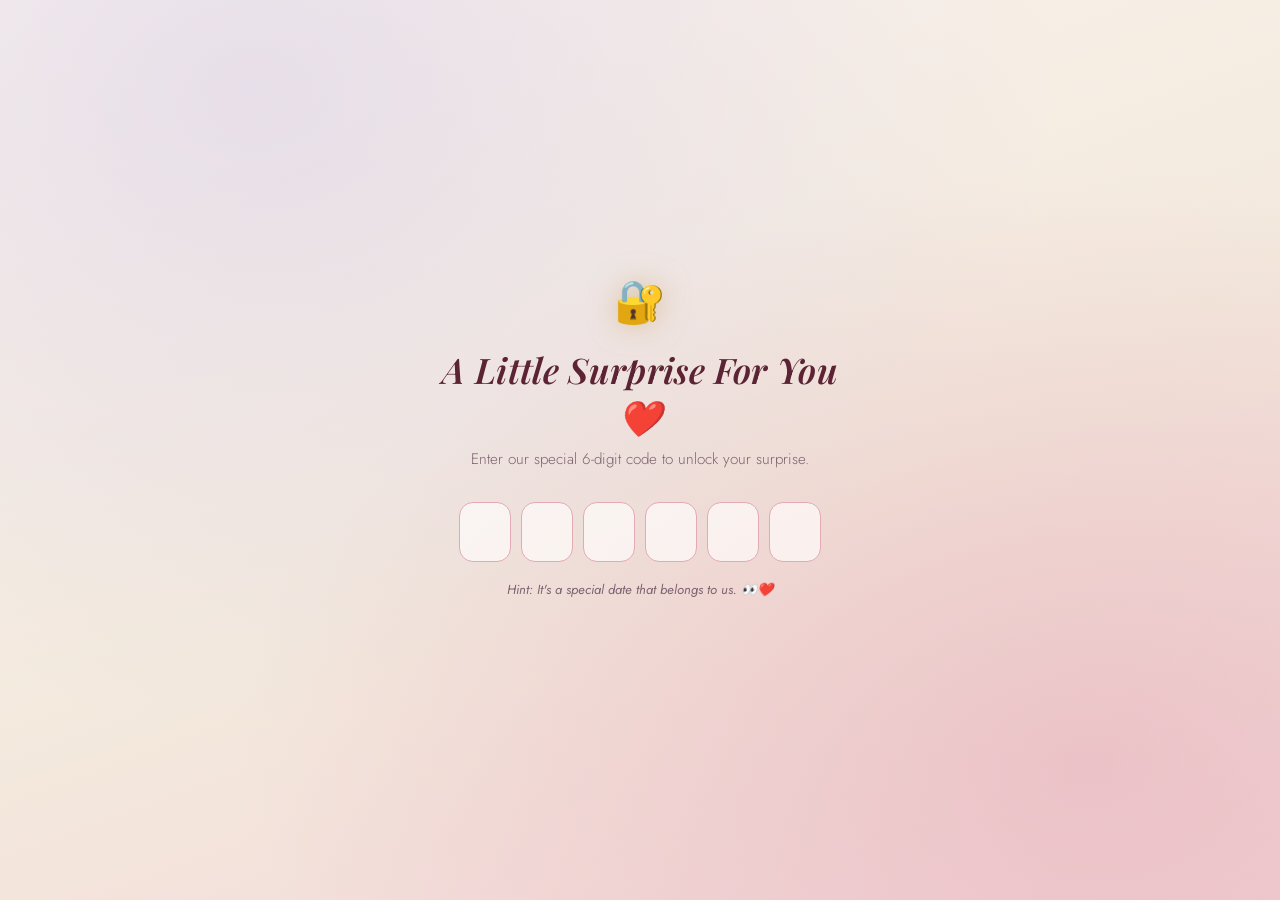
<file: index.html>
<!DOCTYPE html>
<html lang="en">
<head>
  <meta charset="UTF-8">
  <meta name="viewport" content="width=device-width, initial-scale=1.0, maximum-scale=1.0, user-scalable=no">
  <title>A Little Surprise For You ❤️</title>
  <link rel="preconnect" href="https://fonts.googleapis.com">
  <link rel="preconnect" href="https://fonts.gstatic.com" crossorigin>
  <link rel="preconnect" href="https://drive.google.com">
  <link rel="preconnect" href="https://drive.usercontent.google.com">
  <link href="https://fonts.googleapis.com/css2?family=Playfair+Display:ital,wght@0,500;0,600;0,700;1,500;1,600&family=Caveat:wght@500;600;700&family=Jost:wght@300;400;500;600&display=swap" rel="stylesheet">
  <link rel="stylesheet" href="assets/monthsary.css">
</head>
<body class="unlock-page">
  <div id="particle-field" aria-hidden="true"></div>

  <section id="lock-screen" role="dialog" aria-label="Enter your monthsary code">
    <div class="lock-card">
      <div class="lock-icon" aria-hidden="true">🔐</div>
      <h1 class="lock-title">A Little Surprise For You ❤️</h1>
      <p class="lock-subtitle">Enter our special 6-digit code to unlock your surprise.</p>

      <form id="pin-form" autocomplete="off">
        <div class="pin-row" id="pin-row">
          <input class="pin-box" type="tel" inputmode="numeric" pattern="[0-9]*" maxlength="1" aria-label="Digit 1" data-index="0">
          <input class="pin-box" type="tel" inputmode="numeric" pattern="[0-9]*" maxlength="1" aria-label="Digit 2" data-index="1">
          <input class="pin-box" type="tel" inputmode="numeric" pattern="[0-9]*" maxlength="1" aria-label="Digit 3" data-index="2">
          <input class="pin-box" type="tel" inputmode="numeric" pattern="[0-9]*" maxlength="1" aria-label="Digit 4" data-index="3">
          <input class="pin-box" type="tel" inputmode="numeric" pattern="[0-9]*" maxlength="1" aria-label="Digit 5" data-index="4">
          <input class="pin-box" type="tel" inputmode="numeric" pattern="[0-9]*" maxlength="1" aria-label="Digit 6" data-index="5">
        </div>
      </form>

      <p class="lock-hint">Hint: It's a special date that belongs to us. 👀❤️</p>
      <p class="lock-message" id="lock-message" aria-live="polite">&nbsp;</p>
    </div>

    <div class="lock-welcome" id="lock-welcome">Welcome, My Love ❤️</div>
  </section>

  <script src="assets/config.js" defer></script>
  <script src="assets/shared.js" defer></script>
  <script src="assets/index.js" defer></script>
</body>
</html>
</file>
<file: assets/monthsary.css>
/* ============================================================
    OUR MONTHSARY — a private film for two
    ============================================================ */

  :root{
    --cream:#fbf5ee;
    --cream-deep:#f3e9dd;
    --blush:#f3d6d9;
    --rose:#e3a9b4;
    --rose-deep:#c98793;
    --lavender:#d9cfe8;
    --gold:#c9a66b;
    --gold-soft:#e4cfa0;
    --burgundy:#5b2333;
    --burgundy-deep:#341019;
    --ink:#4a3540;
    --ink-soft:#7d6270;
    --white:#fffdfb;

    --display:'Playfair Display', serif;
    --script:'Caveat', cursive;
    --body:'Jost', sans-serif;

    --ease:cubic-bezier(.22,1,.36,1);
  }

  *{box-sizing:border-box; margin:0; padding:0;}
  html{scroll-behavior:smooth;}
  body{
    font-family:var(--body);
    color:var(--ink);
    background:var(--cream);
    overflow-x:hidden;
    width:100%;
    -webkit-font-smoothing:antialiased;
  }
  img,video{max-width:100%; display:block;}
  button{font-family:inherit; cursor:pointer; border:none; background:none;}
  ::selection{background:var(--rose); color:var(--white);}

  @media (prefers-reduced-motion: reduce){
    *{animation-duration:.001ms !important; animation-iteration-count:1 !important; transition-duration:.001ms !important; scroll-behavior:auto !important;}
  }

  .hidden{display:none !important;}
  .visually-hidden{position:absolute; width:1px; height:1px; overflow:hidden; clip:rect(0 0 0 0);}

  /* ---------- shared candlelight particle field ---------- */
  #particle-field{
    position:fixed; inset:0; pointer-events:none; z-index:2; overflow:hidden;
  }
  .particle{
    position:absolute; bottom:-40px; border-radius:50%;
    background:radial-gradient(circle, rgba(201,166,107,.9) 0%, rgba(227,169,180,.5) 60%, transparent 75%);
    filter:blur(.3px);
    animation:drift linear infinite;
    opacity:0;
  }
  @keyframes drift{
    0%{ transform:translateY(0) translateX(0) scale(.6); opacity:0; }
    8%{ opacity:.85; }
    92%{ opacity:.6; }
    100%{ transform:translateY(-115vh) translateX(var(--dx,20px)) scale(1); opacity:0; }
  }
  .heart-float{
    position:absolute; bottom:-60px; font-size:1rem; color:var(--rose-deep);
    animation:driftHeart linear infinite; opacity:0;
  }
  @keyframes driftHeart{
    0%{ transform:translateY(0) translateX(0) rotate(-8deg) scale(.7); opacity:0; }
    10%{ opacity:.75; }
    90%{ opacity:.5; }
    100%{ transform:translateY(-120vh) translateX(var(--dx,30px)) rotate(10deg) scale(1.1); opacity:0; }
  }

  /* ============================================================
    1. PASSWORD SCREEN
    ============================================================ */
  #lock-screen{
    position:fixed; inset:0; z-index:100;
    display:flex; align-items:center; justify-content:center;
    background:
      radial-gradient(ellipse at 20% 10%, rgba(217,207,232,.55), transparent 55%),
      radial-gradient(ellipse at 85% 85%, rgba(227,169,180,.5), transparent 55%),
      linear-gradient(160deg, var(--cream) 0%, var(--cream-deep) 55%, var(--blush) 100%);
    padding:24px;
    transition:opacity 1s var(--ease), visibility 1s;
  }
  #lock-screen.unlocking{ pointer-events:none; }
  #lock-screen.dismissed{ opacity:0; visibility:hidden; }

  .lock-card{
    position:relative; z-index:3;
    width:100%; max-width:420px;
    text-align:center;
    animation:cardIn 1.1s var(--ease) both;
    transition:opacity .6s var(--ease), filter .6s var(--ease);
  }
  .lock-card.fade-out{
    opacity:0;
    filter:blur(2px);
    pointer-events:none;
  }
  @keyframes cardIn{ from{opacity:0; transform:translateY(18px);} to{opacity:1; transform:translateY(0);} }

  .lock-icon{
    font-size:2.6rem;
    display:inline-block;
    margin-bottom:14px;
    filter:drop-shadow(0 0 14px rgba(201,166,107,.55));
    animation:lockGlow 2.6s ease-in-out infinite;
  }
  @keyframes lockGlow{
    0%,100%{ filter:drop-shadow(0 0 8px rgba(201,166,107,.4)); transform:translateY(0); }
    50%{ filter:drop-shadow(0 0 20px rgba(201,166,107,.75)); transform:translateY(-3px); }
  }

  .lock-title{
    font-family:var(--display); font-weight:600; font-style:italic;
    font-size:clamp(1.6rem, 6vw, 2.2rem);
    color:var(--burgundy);
    margin-bottom:8px;
    letter-spacing:.01em;
  }
  .lock-subtitle{
    font-size:.95rem; color:var(--ink-soft); font-weight:300;
    margin-bottom:32px; line-height:1.5;
  }

  .pin-row{
    display:flex; gap:10px; justify-content:center; margin-bottom:18px;
  }
  .pin-box{
    width:14vw; max-width:52px; height:16vw; max-height:60px;
    border:1.5px solid var(--rose);
    border-radius:14px;
    background:rgba(255,253,251,.7);
    font-family:var(--display); font-size:1.5rem; font-weight:600;
    text-align:center; color:var(--burgundy);
    outline:none;
    transition:border-color .25s, box-shadow .25s, transform .25s, background .25s;
    caret-color:var(--rose-deep);
  }
  .pin-box:focus{
    border-color:var(--gold);
    box-shadow:0 0 0 4px rgba(201,166,107,.18);
    background:var(--white);
  }
  .pin-box.glow{
    border-color:var(--gold);
    background:linear-gradient(160deg,#fff, var(--gold-soft));
    box-shadow:0 0 18px rgba(201,166,107,.7);
    transform:translateY(-2px);
  }
  .pin-box.error{
    border-color:#c0405a;
    background:rgba(192,64,90,.08);
    color:#c0405a;
  }
  .pin-row.shake{ animation:shake .45s ease; }
  @keyframes shake{
    10%,90%{ transform:translateX(-2px); }
    20%,80%{ transform:translateX(4px); }
    30%,50%,70%{ transform:translateX(-8px); }
    40%,60%{ transform:translateX(8px); }
  }

  .lock-hint{
    font-size:.82rem; color:var(--ink-soft); font-style:italic;
    min-height:1.4em; margin-bottom:10px;
  }
  .lock-message{
    font-size:.9rem; min-height:1.4em;
    color:var(--burgundy); font-weight:500;
    transition:color .3s;
  }
  .lock-message.error-msg{ color:#c0405a; }

  .lock-welcome{
    position:absolute; inset:0; display:flex; align-items:center; justify-content:center;
    opacity:0; pointer-events:none; transition:opacity .8s var(--ease);
    font-family:var(--display); font-style:italic; font-weight:600;
    font-size:clamp(1.8rem,7vw,2.6rem); color:var(--burgundy);
    z-index:5;
  }
  .lock-welcome.show{ opacity:1; }

  /* confetti bits for unlock */
  .confetti-bit{
    position:absolute; top:-20px; width:8px; height:14px; border-radius:2px;
    opacity:.9;
  }

  /* ============================================================
    MAIN EXPERIENCE WRAPPER
    ============================================================ */
  #experience{
    opacity:0;
    transition:opacity 1.2s var(--ease);
  }
  #experience.revealed{ opacity:1; }
  body.unlock-page,
  body.hero-page{
    height:100vh;
    overflow:hidden;
  }
  body.unlock-page #experience,
  body.unlock-page #cine-transition,
  body.unlock-page #surprise-overlay,
  body.unlock-page #music-control{
    display:none !important;
  }
  body.experience-page #lock-screen{
    display:none !important;
  }
  body.experience-page #experience{
    opacity:1;
  }
  body.hero-page #lock-screen,
  body.hero-page #experience > section:not(#hero),
  body.hero-page footer,
  body.hero-page #cine-transition,
  body.hero-page #surprise-overlay,
  body.hero-page #music-control{
    display:none !important;
  }
  body.hero-page #experience,
  body.story-page #experience{
    opacity:1;
  }
  body.story-page #lock-screen,
  body.story-page #hero{
    display:none !important;
  }
  body.story-page #story{
    animation:storySlideIn .9s var(--ease) both;
  }
  body.hero-page.story-opening #hero{
    animation:heroSlideOut .65s var(--ease) both;
  }
  @keyframes storySlideIn{
    from{ opacity:0; transform:translateX(-100vw); }
    to{ opacity:1; transform:translateX(0); }
  }
  @keyframes heroSlideOut{
    from{ opacity:1; transform:translateX(0); }
    to{ opacity:0; transform:translateX(100vw); }
  }

  .chapter{
    position:relative;
    min-height:100vh;
    width:100%;
    padding:96px 22px;
    display:flex; flex-direction:column; align-items:center; justify-content:center;
    overflow:hidden;
  }

  .eyebrow{
    font-family:var(--body); text-transform:uppercase; letter-spacing:.28em;
    font-size:.68rem; color:var(--rose-deep); font-weight:500;
    margin-bottom:14px; opacity:.85;
  }
  .chapter-title{
    font-family:var(--display); font-weight:700;
    font-size:clamp(2rem, 8vw, 3.2rem);
    color:var(--burgundy);
    text-align:center;
    margin-bottom:10px;
    line-height:1.15;
  }
  .chapter-sub{
    font-family:var(--display); font-style:italic; font-weight:500;
    color:var(--ink-soft); text-align:center;
    font-size:clamp(.95rem,3.4vw,1.15rem);
    max-width:520px; margin:0 auto 48px;
    line-height:1.6;
  }

  /* reveal-on-scroll utility */
  .reveal{
    opacity:0; transform:translateY(28px);
    transition:opacity .9s var(--ease), transform .9s var(--ease);
  }
  .reveal.in{ opacity:1; transform:translateY(0); }

  /* ============================================================
    2. HERO
    ============================================================ */
  #hero{
    background:
      radial-gradient(ellipse at 15% 15%, rgba(217,207,232,.6), transparent 50%),
      radial-gradient(ellipse at 85% 20%, rgba(227,169,180,.55), transparent 50%),
      radial-gradient(ellipse at 50% 100%, rgba(201,166,107,.25), transparent 55%),
      linear-gradient(180deg, var(--cream) 0%, var(--cream-deep) 100%);
    text-align:center;
  }
  .hero-eyebrow{
    font-family:var(--script); font-size:1.5rem; color:var(--rose-deep);
    margin-bottom:6px; opacity:0; animation:fadeUp 1s var(--ease) .2s forwards;
  }
  .hero-title{
    font-family:var(--display); font-weight:700;
    font-size:clamp(2.1rem, 9vw, 3.6rem);
    color:var(--burgundy); line-height:1.12;
    opacity:0; animation:fadeUp 1s var(--ease) .5s forwards;
  }
  .hero-months{
    font-family:var(--display); font-style:italic; font-weight:600;
    font-size:clamp(1.3rem,6vw,1.9rem);
    color:var(--gold); margin:18px 0 10px;
    opacity:0; animation:fadeUp 1s var(--ease) .9s forwards;
  }
  .hero-names{
    font-family:var(--script); font-size:clamp(1.6rem,7vw,2.3rem);
    color:var(--ink); margin-bottom:44px;
    opacity:0; animation:fadeUp 1s var(--ease) 1.3s forwards;
  }
  @keyframes fadeUp{ from{opacity:0; transform:translateY(16px);} to{opacity:1; transform:translateY(0);} }

  .hero-btn{
    opacity:0; animation:fadeUp 1s var(--ease) 1.7s forwards;
    padding:15px 34px; border-radius:999px;
    background:linear-gradient(135deg, var(--burgundy), var(--rose-deep));
    color:var(--white); font-size:.95rem; letter-spacing:.05em;
    box-shadow:0 10px 30px -10px rgba(91,35,51,.55);
    transition:transform .3s var(--ease), box-shadow .3s var(--ease);
  }
  .hero-btn:hover, .hero-btn:focus-visible{
    transform:translateY(-3px);
    box-shadow:0 16px 38px -10px rgba(91,35,51,.65);
  }
  .scroll-cue{
    position:absolute; bottom:28px; left:50%; transform:translateX(-50%);
    font-size:1.3rem; color:var(--rose-deep); opacity:.7;
    animation:bob 2.2s ease-in-out infinite;
  }
  @keyframes bob{ 0%,100%{transform:translate(-50%,0);} 50%{transform:translate(-50%,8px);} }

  /* ============================================================
    3. MUSIC CONTROL
    ============================================================ */
  #music-control{
    position:fixed; right:16px; bottom:16px; z-index:60;
    display:flex; align-items:center; gap:8px;
    background:rgba(255,253,251,.85);
    backdrop-filter:blur(10px);
    border:1px solid rgba(201,166,107,.35);
    border-radius:999px;
    padding:9px 12px;
    box-shadow:0 10px 26px -12px rgba(91,35,51,.35);
    transition:opacity .5s, transform .3s var(--ease), padding .3s var(--ease);
  }
  #music-control.tucked{ padding:9px; }
  #music-toggle{
    width:36px; height:36px; border-radius:50%;
    display:flex; align-items:center; justify-content:center;
    background:linear-gradient(135deg, var(--rose), var(--gold-soft));
    color:var(--burgundy-deep); font-size:1.1rem; flex-shrink:0;
    animation:discSpin 6s linear infinite paused;
  }
  #music-control.playing #music-toggle{ animation-play-state:running; }
  @keyframes discSpin{ to{ transform:rotate(360deg); } }
  #music-control .music-extra{
    display:flex; align-items:center; gap:8px;
    max-width:140px; overflow:hidden;
    transition:max-width .35s var(--ease), opacity .35s var(--ease);
  }
  #music-control.tucked .music-extra{ max-width:0; opacity:0; }
  #mute-toggle{ font-size:.95rem; color:var(--burgundy); width:22px; text-align:center; }
  #volume-slider{ width:64px; accent-color:var(--rose-deep); }

  /* ============================================================
    4. OUR STORY — timeline
    ============================================================ */
  #story{ background:linear-gradient(180deg, var(--cream-deep), var(--cream)); }
  .timeline{
    width:100%; max-width:640px; position:relative;
  }
  .timeline::before{
    content:''; position:absolute; left:19px; top:6px; bottom:6px; width:2px;
    background:linear-gradient(180deg, var(--gold), var(--rose) 50%, var(--lavender));
    opacity:.55;
  }
  .timeline-item{
    position:relative; padding:0 0 44px 56px;
  }
  .timeline-item:last-child{ padding-bottom:0; }
  .timeline-dot{
    position:absolute; left:10px; top:2px; width:20px; height:20px; border-radius:50%;
    background:var(--white); border:2px solid var(--rose-deep);
    display:flex; align-items:center; justify-content:center; font-size:.65rem;
    box-shadow:0 0 0 5px rgba(227,169,180,.18);
  }
  .timeline-date{
    font-family:var(--body); font-size:.72rem; letter-spacing:.12em; text-transform:uppercase;
    color:var(--gold); font-weight:600; margin-bottom:4px;
  }
  .timeline-title{
    font-family:var(--display); font-weight:600; font-size:1.25rem; color:var(--burgundy);
    margin-bottom:6px;
  }
  .timeline-desc{ font-size:.92rem; color:var(--ink-soft); line-height:1.65; font-weight:300; white-space:pre-line; }
  .timeline-photo{
    margin-top:12px; border-radius:14px; overflow:hidden;
    box-shadow:0 12px 26px -14px rgba(91,35,51,.4);
    max-width:280px;
  }
  .timeline-photo img{ width:100%; }

  /* ============================================================
    5. CINEMATIC PHOTO SLIDESHOW
    ============================================================ */
  #photos{
    background:linear-gradient(180deg, var(--cream), var(--burgundy-deep) 130%);
    padding-bottom:60px;
  }
  .slideshow{
    width:100%; max-width:520px;
    aspect-ratio:4/5;
    border-radius:22px;
    position:relative;
    overflow:hidden;
    box-shadow:0 30px 60px -20px rgba(52,16,25,.5), 0 0 0 1px rgba(201,166,107,.25);
    background:linear-gradient(160deg, var(--blush), var(--lavender));
  }
  .slide{
    position:absolute; inset:0;
    opacity:0; transform:scale(1.06);
    transition:opacity 1.3s var(--ease), transform 6s linear;
    display:flex; align-items:flex-end;
  }
  .slide.active{ opacity:1; transform:scale(1); z-index:2; }
  .slide.active.kenburns{ transform:scale(1.09); }
  .slide img{
    position:absolute; inset:0; width:100%; height:100%; object-fit:cover;
  }
  .slide-placeholder{
    position:absolute; inset:0; display:flex; flex-direction:column; align-items:center; justify-content:center;
    gap:10px; color:var(--burgundy); background:linear-gradient(160deg,var(--blush),var(--lavender));
    font-size:.85rem; text-align:center; padding:20px;
  }
  .slide-placeholder .ph-icon{ font-size:2.2rem; opacity:.7; }
  .slide-caption{
    position:relative; z-index:3; width:100%;
    padding:20px 30px 34px;   /* was 26px 30px 22px — less top, more bottom to shift text up visually */
    background:linear-gradient(0deg, rgba(52,16,25,.72), transparent);
    color:var(--white); font-family:var(--display); font-style:italic; font-size:1.05rem;
    text-shadow:0 2px 10px rgba(0,0,0,.3);
  }
  .slide-nav{
    position:absolute; top:50%; transform:translateY(-50%); z-index:4;
    width:42px; height:42px; border-radius:50%;
    background:rgba(255,253,251,.85); color:var(--burgundy);
    display:flex; align-items:center; justify-content:center; font-size:1.1rem;
    box-shadow:0 8px 20px -8px rgba(0,0,0,.4);
    transition:transform .2s, background .2s;
  }
  .slide-nav:hover{ background:var(--white); transform:translateY(-50%) scale(1.06); }
  .slide-prev{ left:12px; }
  .slide-next{ right:12px; }
  .slide-controls{
    display:flex; align-items:center; gap:18px; margin-top:22px;
  }
  .slide-progress{
    font-family:var(--body); font-size:.78rem; letter-spacing:.05em;
    color:var(--burgundy);
    background:var(--white);
    padding:6px 12px; border-radius:999px;
    box-shadow:0 8px 20px -12px rgba(52,16,25,.4);
    min-width:52px; text-align:center;
  }
  .slide-play{
    padding:9px 18px; border-radius:999px; font-size:.8rem; letter-spacing:.04em;
    background:var(--white); color:var(--burgundy);
    border:1px solid rgba(201,166,107,.4);
    box-shadow:0 8px 20px -10px rgba(52,16,25,.45);
    transition:background .25s, transform .2s;
  }
  .slide-play:hover{ background:var(--gold-soft); transform:translateY(-1px); }
  .slide-dots{
    display:flex; gap:5px; margin-top:14px; flex-wrap:wrap; justify-content:center; max-width:280px;
  }
  .slide-dot{
    width:6px; height:6px; border-radius:50%;
    background:rgba(255,253,251,.55);
    box-shadow:0 0 0 1px rgba(91,35,51,.15);
    transition:background .3s, transform .3s;
  }
  .slide-dot.active{
    background:var(--gold);
    box-shadow:0 0 0 1px rgba(91,35,51,.15);
    transform:scale(1.4);
  }

  /* ============================================================
    6. PHOTO -> VIDEO CINEMATIC TRANSITION
    ============================================================ */
  #cine-transition{
    position:fixed; inset:0; z-index:9990;
    background:var(--burgundy-deep);
    display:flex; align-items:center; justify-content:center;
    opacity:0; pointer-events:none;
    transition:opacity 1.1s var(--ease);
  }
  #cine-transition.show{ opacity:1; pointer-events:all; }
  .cine-line{
    font-family:var(--display); font-style:italic; font-weight:500;
    color:var(--gold-soft); font-size:clamp(1.3rem,5.4vw,2rem);
    text-align:center; padding:0 30px;
    opacity:0; transition:opacity 1s var(--ease);
  }
  .cine-line.show{ opacity:1; }

  /* ============================================================
    7. VIDEO MEMORIES
    ============================================================ */
  #videos{ background:linear-gradient(180deg, var(--burgundy-deep), var(--cream-deep) 18%, var(--cream)); }
  .video-stage{
    width:min(92vw, 920px);
    border-radius:22px; overflow:hidden; position:relative;
    box-shadow:0 30px 60px -22px rgba(52,16,25,.5), 0 0 0 1px rgba(201,166,107,.3);
    background:#1b0d12;
  }
  .video-frame{ display:none; }
  .video-frame.active{ display:block; }
  .video-frame video{ width:100%; display:block; aspect-ratio:7/3; object-fit:contain; background:#1b0d12; }
  .video-frame iframe{ width:100%; display:block; aspect-ratio:7/3; border:0; background:#1b0d12; }
  .video-stage.drive-mode .video-controls{ display:none; }
  .video-placeholder{
    aspect-ratio:7/3; display:flex; flex-direction:column; align-items:center; justify-content:center;
    gap:10px; color:var(--gold-soft); background:linear-gradient(160deg,#3d1622,#1b0d12);
    font-size:.85rem; text-align:center; padding:20px;
  }
  .video-caption{
    padding:16px 20px 6px; color:var(--white); font-family:var(--display); font-style:italic;
    font-size:1rem;
  }
  .video-controls{
    display:flex; align-items:center; gap:14px; padding:10px 18px 18px; flex-wrap:wrap;
  }
  .video-controls button{
    color:var(--gold-soft); font-size:1rem; width:34px; height:34px; border-radius:50%;
    background:rgba(255,255,255,.06); display:flex; align-items:center; justify-content:center;
    transition:background .2s;
  }
  .video-controls button:hover{ background:rgba(255,255,255,.14); }
  .video-counter{ color:var(--gold-soft); font-size:.78rem; opacity:.8; margin-left:auto; }
  @media(max-width:720px){
    .video-stage{ width:94vw; border-radius:16px; }
    .video-frame video,
    .video-frame iframe,
    .video-placeholder{ aspect-ratio:7/3; }
  }
  .video-next-btn{
    margin-top:16px; padding:11px 26px; border-radius:999px;
    background:rgba(91,35,51,.9); color:var(--white); font-size:.85rem;
    opacity:0; pointer-events:none; transition:opacity .4s;
  }
  .video-next-btn.show{ opacity:1; pointer-events:all; }
  .drive-video-note{
    padding:10px 20px 18px;
    color:var(--gold-soft);
    font-size:.78rem;
    opacity:.8;
    text-align:center;
  }

  /* ============================================================
    8. REASONS I LOVE YOU
    ============================================================ */
  #reasons{ background:linear-gradient(180deg, var(--cream), var(--blush) 120%); }
  .reasons-grid{
    display:grid; gap:16px; width:100%; max-width:560px;
    grid-template-columns:1fr;
  }
  @media(min-width:640px){ .reasons-grid{ grid-template-columns:1fr 1fr; } }
  .reason-card{
    background:var(--white); border-radius:18px; padding:22px 20px;
    box-shadow:0 14px 30px -18px rgba(91,35,51,.35);
    border:1px solid rgba(201,166,107,.2);
    font-family:var(--display); font-style:italic; font-size:1.02rem; color:var(--burgundy);
    line-height:1.5;
    transition:transform .3s var(--ease), box-shadow .3s var(--ease);
  }
  .reason-card:hover{ transform:translateY(-4px); box-shadow:0 20px 36px -18px rgba(91,35,51,.45); }
  .reason-heart{ display:block; margin-bottom:8px; color:var(--rose-deep); }

  /* ============================================================
    9. TIME TOGETHER COUNTER
    ============================================================ */
  #counter{
    background:linear-gradient(160deg, var(--lavender), var(--blush));
    text-align:center;
  }
  .counter-grid{
    display:grid; grid-template-columns:repeat(2,1fr); gap:14px;
    width:100%; max-width:420px; margin-bottom:8px;
  }
  @media(min-width:520px){ .counter-grid{ grid-template-columns:repeat(5,1fr); } }
  .counter-unit{
    background:rgba(255,253,251,.7); border-radius:16px; padding:16px 8px;
    box-shadow:0 10px 22px -14px rgba(91,35,51,.3);
  }
  .counter-num{
    font-family:var(--display); font-weight:700; font-size:clamp(1.5rem,5vw,2rem); color:var(--burgundy);
    font-variant-numeric:tabular-nums;
  }
  .counter-label{
    font-size:.68rem; text-transform:uppercase; letter-spacing:.1em; color:var(--ink-soft); margin-top:4px;
  }
  .counter-tail{
    font-family:var(--script); font-size:1.6rem; color:var(--rose-deep); margin-top:10px;
  }

  /* ============================================================
    10. LOVE LETTER
    ============================================================ */
  #letter{ background:linear-gradient(180deg, var(--blush), var(--cream-deep)); }
  .letter-scene{
    width:100%;
    max-width:min(90vw, 900px);
    display:flex;
    flex-direction:column;
    align-items:center;
    gap:22px;
  }

  /* --- envelope (decorative, collapses out of the way once opened) --- */
  .envelope-wrap{
    width:100%;
    display:flex;
    justify-content:center;
    overflow:hidden;
    max-height:560px;
    opacity:1;
    margin-bottom:4px;
    transition:max-height .9s var(--ease) .55s, opacity .6s var(--ease) .55s, margin-bottom .9s var(--ease) .55s;
  }
  .letter-scene.opened .envelope-wrap{
    max-height:0;
    opacity:0;
    margin-bottom:0;
    pointer-events:none;
  }
  .envelope-stack{
    position:relative;
    width:min(860px, 92vw);
    height:460px;
    flex-shrink:0;
    cursor:pointer;
    outline:none;
    overflow:visible;
  }
  .envelope-stack:focus-visible{
    filter:drop-shadow(0 0 0.5rem rgba(201,166,107,.75));
  }
  .envelope-back,
  .envelope-front,
  .envelope-flap{
    position:absolute;
    left:0;
    width:100%;
    border-radius:10px;
  }
  .envelope-back{
    top:0;
    height:100%;
    background:linear-gradient(145deg, #f7d8dc, #f0c2ca);
    border:1px solid rgba(201,166,107,.35);
    box-shadow:0 26px 54px -22px rgba(91,35,51,.45);
    z-index:1;
    transition:opacity .5s var(--ease), transform .5s var(--ease);
  }
  .envelope-front{
    bottom:0;
    height:78%;
    background:
      linear-gradient(32deg, transparent 49.5%, rgba(255,253,251,.72) 50%, transparent 50.5%),
      linear-gradient(-32deg, transparent 49.5%, rgba(255,253,251,.72) 50%, transparent 50.5%),
      linear-gradient(145deg, #f6cfd5, #e9aeb9);
    border:1px solid rgba(201,166,107,.25);
    box-shadow:inset 0 18px 30px rgba(255,253,251,.22);
    z-index:3;
    transition:opacity .5s var(--ease), transform .5s var(--ease);
  }
  .envelope-flap{
    top:0;
    height:280px;
    transform-origin:top center;
    clip-path:polygon(0 0, 100% 0, 50% 100%);
    background:linear-gradient(180deg, #fff3f4, #e9aeb9);
    box-shadow:0 14px 24px -18px rgba(91,35,51,.45);
    transition:transform .85s var(--ease), z-index .2s linear .3s;
    z-index:5;
  }
  .envelope-heart{
    position:absolute;
    left:50%;
    top:218px;
    transform:translate(-50%, -50%);
    width:70px;
    height:70px;
    border-radius:50%;
    display:flex;
    align-items:center;
    justify-content:center;
    background:linear-gradient(135deg, var(--burgundy), var(--rose));
    color:var(--white);
    font-size:1.7rem;
    box-shadow:0 12px 24px -12px rgba(91,35,51,.5);
    z-index:6;
    transition:transform .5s var(--ease), opacity .45s var(--ease);
  }
  .envelope-note{
    position:absolute;
    left:50%;
    bottom:36px;
    transform:translateX(-50%);
    width:86%;
    text-align:center;
    font-family:var(--script);
    font-size:1.55rem;
    color:var(--burgundy);
    z-index:4;
  }
  .letter-scene.opened .envelope-stack{
    cursor:default;
  }
  .letter-scene.opened .envelope-flap{
    transform:rotateX(180deg);
    z-index:1;
  }
  .letter-scene.opened .envelope-heart{
    transform:translate(-50%, -50%) scale(.55);
    opacity:0;
  }
  .letter-scene.opened .envelope-back,
  .letter-scene.opened .envelope-front{
    opacity:.4;
    transform:translateY(6px) scale(.96);
  }

  .letter-open-btn{
    padding:13px 28px;
    border-radius:999px;
    background:linear-gradient(135deg, var(--burgundy), var(--rose-deep));
    color:var(--white);
    box-shadow:0 14px 30px -16px rgba(91,35,51,.45);
    letter-spacing:.04em;
    transition:transform .3s var(--ease), box-shadow .3s var(--ease), opacity .4s var(--ease);
  }
  .letter-open-btn:hover,
  .letter-open-btn:focus-visible{
    transform:translateY(-2px);
    box-shadow:0 18px 36px -16px rgba(91,35,51,.55);
  }
  .letter-scene.opened .letter-open-btn{
    opacity:0;
    max-height:0;
    padding-top:0;
    padding-bottom:0;
    margin:0;
    pointer-events:none;
  }

  /* --- the letter paper: a normal, full-size block that appears below the envelope --- */
  .letter-paper{
    width:100%;
    max-width:min(860px, 92vw);
    background:
      repeating-linear-gradient(var(--white) 0 40px, rgba(201,166,107,.12) 41px),
      var(--white);
    border-radius:16px;
    padding:0 48px;
    position:relative;
    box-shadow:0 24px 50px -20px rgba(91,35,51,.4), 0 0 0 1px rgba(201,166,107,.2);
    opacity:0;
    max-height:0;
    overflow:hidden;
    transform:translateY(24px);
    transition:opacity .8s var(--ease) 1s, transform .8s var(--ease) 1s, max-height 1s var(--ease) 1s, padding .8s var(--ease) 1s;
  }
  .letter-paper::before{
    content:'❤'; position:absolute; top:18px; right:22px; font-size:1.2rem; color:var(--rose);
    opacity:.6;
  }
  .letter-greeting{
    font-family:var(--script); font-size:1.85rem; color:var(--burgundy); margin-bottom:16px;
  }
  .letter-body{
    font-family:var(--script); font-size:1.45rem; line-height:1.85; color:var(--ink);
    white-space:pre-line;
  }
  .letter-sign{
    margin-top:20px; font-family:var(--script); font-size:1.85rem; color:var(--rose-deep); text-align:right;
  }
  .letter-scene.opened .letter-paper{
    opacity:1;
    max-height:2000px;
    padding:52px 48px;
    overflow:visible;
  }
  @media(max-width:540px){
    .letter-scene{ max-width:94vw; }
    .envelope-stack{ height:250px; }
    .envelope-flap{ height:152px; }
    .envelope-heart{ top:118px; width:54px; height:54px; font-size:1.4rem; }
    .letter-paper{ padding:0 24px; }
    .letter-scene.opened .letter-paper{ padding:36px 24px; }
    .letter-greeting, .letter-sign{ font-size:1.5rem; }
    .letter-body{ font-size:1.25rem; line-height:1.78; }
  }

  /* ============================================================
    11. A QUIET MOMENT
    ============================================================ */
  #quiet{
    background:radial-gradient(ellipse at 50% 40%, #4a1a28 0%, var(--burgundy-deep) 75%);
    color:var(--white); text-align:center; min-height:70vh;
  }
  .quiet-line{
    font-family:var(--display); font-style:italic; font-weight:500;
    font-size:clamp(1.2rem,5vw,1.7rem); color:var(--cream);
    text-shadow:0 2px 14px rgba(0,0,0,.35);
    max-width:520px; line-height:1.6;
    opacity:0; transform:translateY(10px);
    transition:opacity 1.2s var(--ease), transform 1.2s var(--ease);
  }
  .quiet-line .end-heart{ font-size:.85em; display:inline-block; }
  .quiet-line.show{ opacity:1; transform:translateY(0); }
  .quiet-line + .quiet-line{ margin-top:22px; }
  .heartbeat{
    font-size:1.5rem; margin-top:30px; display:inline-block;
    animation:beat 1.6s ease-in-out infinite; color:var(--rose);
    filter:drop-shadow(0 2px 10px rgba(227,169,180,.5));
    opacity:0; transition:opacity 1s var(--ease) 1.4s;
  }
  .heartbeat.show{ opacity:1; }
  @keyframes beat{
    0%,100%{ transform:scale(1); }
    15%{ transform:scale(1.25); }
    30%{ transform:scale(1); }
    45%{ transform:scale(1.18); }
    60%{ transform:scale(1); }
  }

  /* ============================================================
    12. SECRET SURPRISE
    ============================================================ */
  #surprise{
    background:linear-gradient(180deg, var(--burgundy-deep), var(--cream-deep));
    text-align:center;
  }
  .surprise-btn{
    padding:18px 30px; border-radius:999px;
    background:linear-gradient(135deg, var(--gold), var(--rose-deep));
    color:var(--white); font-family:var(--display); font-style:italic; font-size:1.1rem;
    box-shadow:0 0 0 0 rgba(201,166,107,.5);
    animation:pulseGlow 2.4s ease-in-out infinite;
  }
  @keyframes pulseGlow{
    0%,100%{ box-shadow:0 0 0 0 rgba(201,166,107,.45); }
    50%{ box-shadow:0 0 0 16px rgba(201,166,107,0); }
  }
  #surprise-overlay{
    position:fixed; inset:0; z-index:9995;
    background:rgba(52,16,25,.82);
    backdrop-filter:blur(6px);
    display:flex; align-items:center; justify-content:center;
    opacity:0; pointer-events:none; transition:opacity .6s var(--ease);
    padding:24px;
  }
  #surprise-overlay.show{ opacity:1; pointer-events:all; }
  .surprise-card{
    max-width:460px; background:var(--white); border-radius:20px; padding:38px 30px;
    text-align:center; position:relative;
    transform:scale(.9); transition:transform .6s var(--ease);
    box-shadow:0 30px 70px -20px rgba(0,0,0,.5);
  }
  #surprise-overlay.show .surprise-card{ transform:scale(1); }
  .surprise-close{
    position:absolute; top:12px; right:14px; font-size:1.3rem; color:var(--ink-soft);
    width:32px; height:32px; display:flex; align-items:center; justify-content:center; border-radius:50%;
  }
  .surprise-close:hover{ background:rgba(91,35,51,.08); }
  .surprise-message{
    font-family:var(--display); font-style:italic; color:var(--burgundy);
    font-size:1.05rem; line-height:1.75; white-space:pre-line; margin-top:12px;
  }

  /* ============================================================
    13. WRITE ME BACK
    ============================================================ */
  #reply{
    background:linear-gradient(180deg, var(--cream-deep), var(--blush));
    text-align:center;
  }
  .reply-scene{ width:100%; max-width:620px; display:flex; flex-direction:column; align-items:center; gap:18px; }
  .reply-form{ width:100%; display:flex; flex-direction:column; gap:14px; }
  .reply-textarea{
    width:100%; border-radius:16px; border:1.5px solid var(--rose);
    background:rgba(255,253,251,.82); padding:16px; font-family:var(--body);
    font-size:.95rem; color:var(--ink); resize:vertical; outline:none;
    min-height:160px;
    transition:border-color .25s, box-shadow .25s;
  }
  .reply-textarea:focus{ border-color:var(--gold); box-shadow:0 0 0 4px rgba(201,166,107,.18); }
  .reply-status{
    min-height:1.4em; color:var(--ink-soft); font-size:.86rem; text-align:center;
  }
  .reply-status.error{ color:#c0405a; }
  .reply-submit-btn{
    align-self:center; padding:13px 30px; border-radius:999px;
    background:linear-gradient(135deg, var(--burgundy), var(--rose-deep));
    color:var(--white); font-size:.9rem; letter-spacing:.04em;
    box-shadow:0 14px 30px -16px rgba(91,35,51,.45);
    transition:transform .3s var(--ease), box-shadow .3s var(--ease);
  }
  .reply-submit-btn:hover,
  .reply-submit-btn:focus-visible{ transform:translateY(-2px); box-shadow:0 18px 36px -16px rgba(91,35,51,.55); }
  .reply-submit-btn:disabled{ opacity:.72; cursor:wait; transform:none; }
  .reply-sent{ display:flex; flex-direction:column; align-items:center; gap:14px; }
  .reply-sent-text{ font-family:var(--display); font-style:italic; color:var(--ink-soft); }
  .reply-sent-actions{ display:flex; align-items:center; justify-content:center; gap:12px; flex-wrap:wrap; }
  .reply-mini-envelope{
    width:64px; height:64px; border-radius:14px;
    background:linear-gradient(160deg,var(--blush),var(--rose));
    display:flex; align-items:center; justify-content:center; font-size:1.6rem;
    box-shadow:0 12px 26px -14px rgba(91,35,51,.4);
    animation:pulseGlow 2.4s ease-in-out infinite;
    transition:transform .25s var(--ease);
  }
  .reply-mini-envelope:hover,
  .reply-mini-envelope:focus-visible{ transform:translateY(-3px) scale(1.05); }
  .reply-edit-btn{
    min-height:42px; padding:0 18px; border-radius:999px;
    background:rgba(255,253,251,.78);
    color:var(--burgundy); border:1px solid rgba(201,166,107,.45);
    font-size:.78rem; letter-spacing:.06em; text-transform:uppercase;
    box-shadow:0 10px 24px -18px rgba(91,35,51,.45);
    transition:transform .25s var(--ease), background .25s var(--ease), box-shadow .25s var(--ease);
  }
  .reply-edit-btn:hover,
  .reply-edit-btn:focus-visible{
    transform:translateY(-2px);
    background:var(--white);
    box-shadow:0 14px 30px -18px rgba(91,35,51,.52);
  }

  #reply-modal-overlay{
    position:fixed; inset:0; z-index:9996;
    background:rgba(52,16,25,.82); backdrop-filter:blur(6px);
    display:flex; align-items:center; justify-content:center;
    opacity:0; pointer-events:none; transition:opacity .6s var(--ease);
    padding:24px;
  }
  #reply-modal-overlay.show{ opacity:1; pointer-events:all; }
  .reply-modal-card{
    max-width:min(92vw, 720px); width:100%; background:var(--white); border-radius:20px;
    padding:40px 30px; text-align:center; position:relative;
    transform:scale(.9); transition:transform .6s var(--ease);
    box-shadow:0 30px 70px -20px rgba(0,0,0,.5);
    max-height:90vh; overflow:auto;
  }
  #reply-modal-overlay.show .reply-modal-card{ transform:scale(1); }
  .reply-modal-scene{
    width:100%; display:flex; flex-direction:column; align-items:center; gap:16px;
  }
  .reply-modal-envelope-wrap{
    width:100%; display:flex; justify-content:center; overflow:hidden;
    max-height:330px; opacity:1; margin-bottom:4px;
    transition:max-height .9s var(--ease) .55s, opacity .6s var(--ease) .55s, margin-bottom .9s var(--ease) .55s;
  }
  .reply-modal-scene.opened .reply-modal-envelope-wrap{
    max-height:0; opacity:0; margin-bottom:0; pointer-events:none;
  }
  .reply-modal-envelope{
    position:relative; width:min(560px, 78vw); height:300px;
    flex-shrink:0; margin:6px auto 0; cursor:pointer; outline:none; overflow:visible;
  }
  .reply-modal-envelope:focus-visible{
    filter:drop-shadow(0 0 0.5rem rgba(201,166,107,.75));
  }
  .reply-modal-envelope .envelope-back{
    position:absolute; inset:0; border-radius:10px;
    background:linear-gradient(145deg,#f7d8dc,#f0c2ca);
    border:1px solid rgba(201,166,107,.35);
    box-shadow:0 26px 54px -22px rgba(91,35,51,.45);
    transition:opacity .5s var(--ease), transform .5s var(--ease);
  }
  .reply-modal-envelope .envelope-front{
    position:absolute; left:0; bottom:0; width:100%; height:78%; border-radius:0 0 10px 10px;
    background:linear-gradient(32deg,transparent 49.5%,rgba(255,253,251,.72) 50%,transparent 50.5%),
               linear-gradient(-32deg,transparent 49.5%,rgba(255,253,251,.72) 50%,transparent 50.5%),
               linear-gradient(145deg,#f6cfd5,#e9aeb9);
    border:1px solid rgba(201,166,107,.25);
    box-shadow:inset 0 18px 30px rgba(255,253,251,.22);
    transition:opacity .5s var(--ease), transform .5s var(--ease);
  }
  .reply-modal-envelope .envelope-note{
    font-family:var(--script); font-size:1.25rem; color:var(--burgundy);
    position:absolute; left:50%; bottom:26px; transform:translateX(-50%);
    width:86%; text-align:center; z-index:4;
  }
  .reply-modal-envelope .envelope-flap{
    position:absolute; top:0; left:0; width:100%; height:184px; transform-origin:top center;
    clip-path:polygon(0 0,100% 0,50% 100%);
    background:linear-gradient(180deg,#fff3f4,#e9aeb9);
    box-shadow:0 14px 24px -18px rgba(91,35,51,.45);
    transition:transform .85s var(--ease), z-index .2s linear .3s;
    z-index:3;
  }
  .reply-modal-envelope .envelope-heart{
    position:absolute; left:50%; top:142px; transform:translate(-50%,-50%);
    width:58px; height:58px; border-radius:50%;
    background:linear-gradient(135deg,var(--burgundy),var(--rose)); color:var(--white);
    display:flex; align-items:center; justify-content:center; font-size:1.4rem; z-index:4;
    box-shadow:0 12px 24px -12px rgba(91,35,51,.5);
    transition:transform .5s var(--ease), opacity .4s var(--ease);
  }
  .reply-modal-scene.opened .reply-modal-envelope{ cursor:default; }
  .reply-modal-scene.opened .reply-modal-envelope .envelope-flap{ transform:rotateX(180deg); z-index:1; }
  .reply-modal-scene.opened .reply-modal-envelope .envelope-heart{ transform:translate(-50%,-50%) scale(.55); opacity:0; }
  .reply-modal-scene.opened .reply-modal-envelope .envelope-back,
  .reply-modal-scene.opened .reply-modal-envelope .envelope-front{
    opacity:.4; transform:translateY(6px) scale(.96);
  }
  .reply-modal-letter{
    width:100%; max-width:620px; text-align:left;
    background:
      repeating-linear-gradient(var(--white) 0 40px, rgba(201,166,107,.12) 41px),
      var(--white);
    border-radius:16px; padding:0 32px; position:relative;
    box-shadow:0 24px 50px -20px rgba(91,35,51,.4), 0 0 0 1px rgba(201,166,107,.2);
    max-height:0; opacity:0; overflow:hidden; transform:translateY(24px);
    transition:opacity .8s var(--ease) 1s, transform .8s var(--ease) 1s, max-height 1s var(--ease) 1s, padding .8s var(--ease) 1s;
  }
  .reply-modal-letter::before{
    content:'❤'; position:absolute; top:18px; right:22px; font-size:1.2rem; color:var(--rose); opacity:.6;
  }
  .reply-modal-scene.opened .reply-modal-letter{
    max-height:58vh; opacity:1; padding:36px 32px; overflow:auto; transform:translateY(0);
  }
  .reply-modal-letter .letter-body{
    font-family:var(--script); font-size:1.35rem; line-height:1.8; color:var(--ink); white-space:pre-line;
  }
  @media(max-width:540px){
    .reply-modal-card{ padding:36px 18px; }
    .reply-modal-envelope{ width:min(420px, 82vw); height:230px; }
    .reply-modal-envelope .envelope-flap{ height:142px; }
    .reply-modal-envelope .envelope-heart{ top:109px; width:50px; height:50px; font-size:1.25rem; }
    .reply-modal-envelope .envelope-note{ bottom:20px; font-size:1.1rem; }
    .reply-modal-letter{ padding:0 22px; }
    .reply-modal-scene.opened .reply-modal-letter{ padding:32px 22px; }
    .reply-modal-letter .letter-body{ font-size:1.22rem; line-height:1.72; }
  }

  /* ============================================================
    14. FINAL SCENE
    ============================================================ */
  #finale{
    background:
      radial-gradient(ellipse at 30% 20%, rgba(217,207,232,.6), transparent 55%),
      radial-gradient(ellipse at 75% 80%, rgba(227,169,180,.55), transparent 55%),
      linear-gradient(180deg, var(--cream) 0%, var(--cream-deep) 100%);
    text-align:center;
  }
  .finale-title{
    font-family:var(--display); font-weight:700; font-size:clamp(2rem,8vw,3rem); color:var(--burgundy);
    margin-bottom:16px;
  }
  .finale-names{
    font-family:var(--script); font-size:clamp(1.7rem,7vw,2.4rem); color:var(--rose-deep); margin-bottom:22px;
  }
  .finale-line{
    font-family:var(--display); font-style:italic; font-size:clamp(1rem,4vw,1.25rem);
    color:var(--ink-soft); max-width:460px; margin:0 auto 26px; line-height:1.6;
  }
  .finale-forever{
    font-family:var(--display); font-weight:700; font-style:italic; font-size:clamp(1.5rem,6vw,2.1rem);
    color:var(--gold);
  }

  /* ============================================================
    14. REPLAY
    ============================================================ */
  .replay-btn{
    margin-top:50px; padding:14px 30px; border-radius:999px;
    border:1.5px solid var(--burgundy); color:var(--burgundy);
    font-size:.85rem; letter-spacing:.05em; background:transparent;
    transition:background .3s, color .3s;
  }
  .replay-btn:hover{ background:var(--burgundy); color:var(--white); }

  footer.credit{
    text-align:center; padding:26px 20px 40px; font-size:.72rem; color:var(--ink-soft); opacity:.6;
  }

  /* Focus visibility for accessibility */
  a:focus-visible, button:focus-visible, input:focus-visible{
    outline:2px solid var(--gold); outline-offset:3px;
  }
</file>
